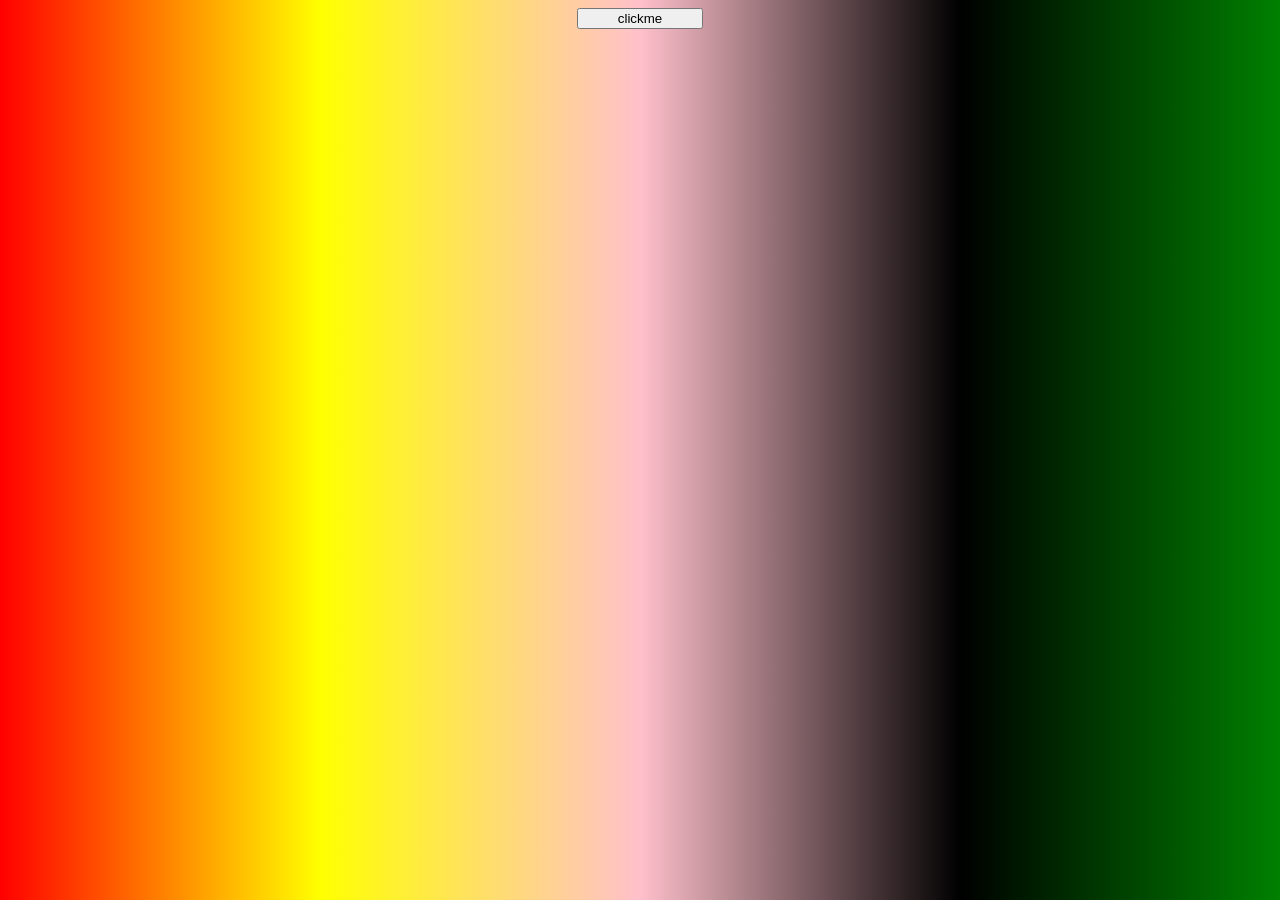
<file: alertbutton/index.html>
<!DOCTYPE html>
<!-- Create a button that shows an alert on click. -->
<html>
     <head>
          <meta charset="utf-8">
          <meta http-equiv="X-UA-Compatible" content="IE=edge">
          <title>ONCLICK ALERT</title>
          <meta name="description" content="">
          <meta name="viewport" content="width=device-width, initial-scale=1">
          <link rel="stylesheet" href="">
     </head>
     <body>
           <button type="button" onclick="clickme()" id="btn" style="width: 10%; height: 10%; ">
               clickme
           </button>
          <script src="script.js"  defer></script>
     </body>
</html>
</file>
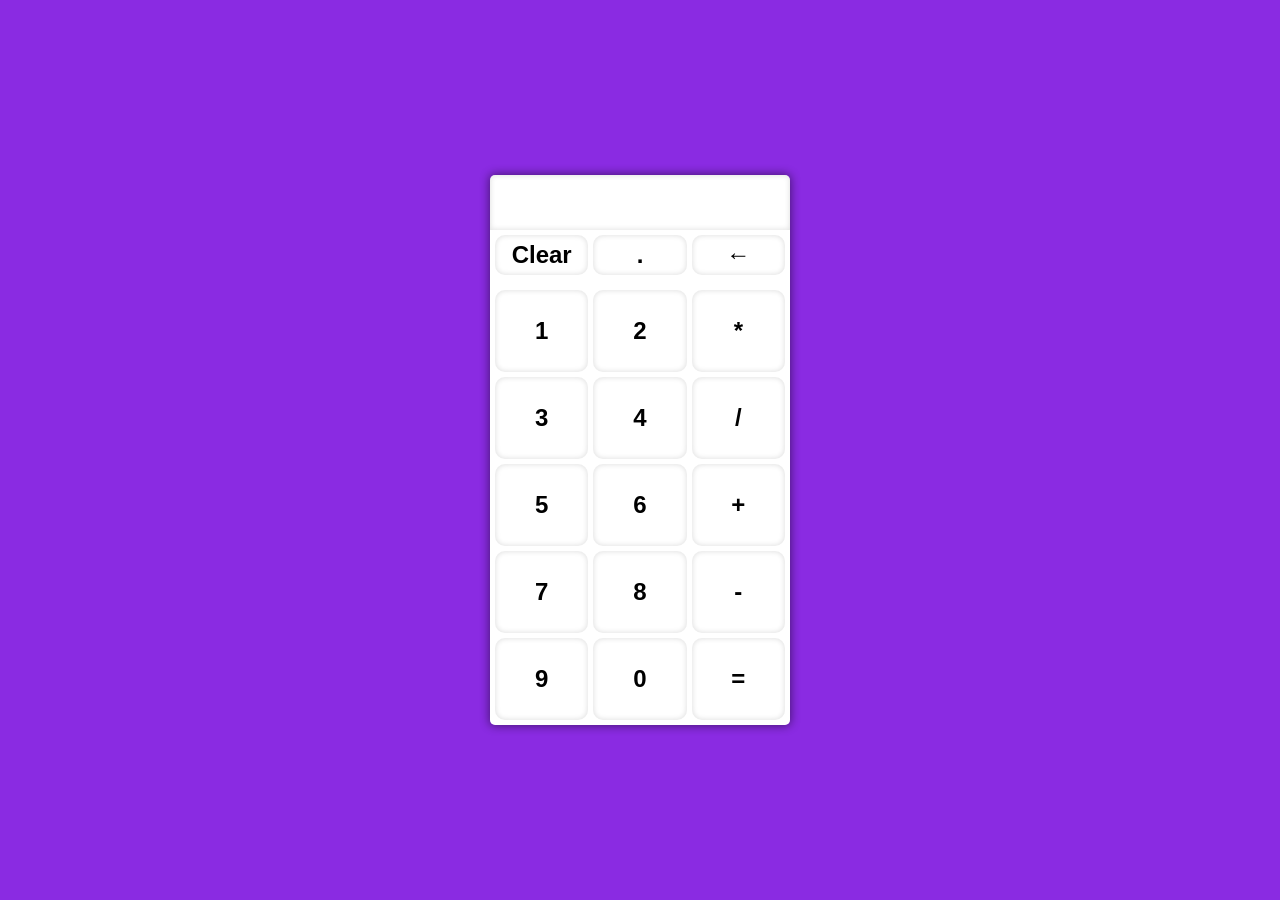
<file: calculate/index.html>
<!DOCTYPE html>
<html lang="en">
  <head>
    <meta charset="UTF-8" />
    <meta name="viewport" content="width=device-width, initial-scale=1.0" />
    <meta http-equiv="X-UA-Compatible" content="ie=edge" />
    <link rel="stylesheet" href="style.css" />
    <title>Calculate</title>
  </head>

  <body>
    <div class="main">
      <div class="calculate">
        <div id="top">
          <input type="text" name="number" id="enterNum"  disabled/>
        </div> 
        <div id="medium">
          <button type="button" id="clear" >Clear</button>
          <button type="button" id="dot" >.</button> 
           <button type="button" id="backSpace" >&larr;</button>
        </div>  
        <div id="bottom">
          <button type="button" class="num">1</button>
          <button type="button" class="num">2</button>
          <button type="button" class="symbol">*</button>
          <button type="button" class="num">3</button>
          <button type="button" class="num">4</button>
          <button type="button" class="symbol">/</button>
          <button type="button" class="num">5</button>
          <button type="button" class="num">6</button>
          <button type="button" class="symbol">+</button>
          <button type="button" class="num">7</button>
          <button type="button" class="num">8</button>
          <button type="button" class="symbol">-</button>
          <button type="button" class="num">9</button>
          <button type="button" class="num">0</button>
          <button type="button" id="equal">=</button>
        </div>
      </div>
    </div>
    <script src="script.js"></script>
  </body>
</html>
</file>
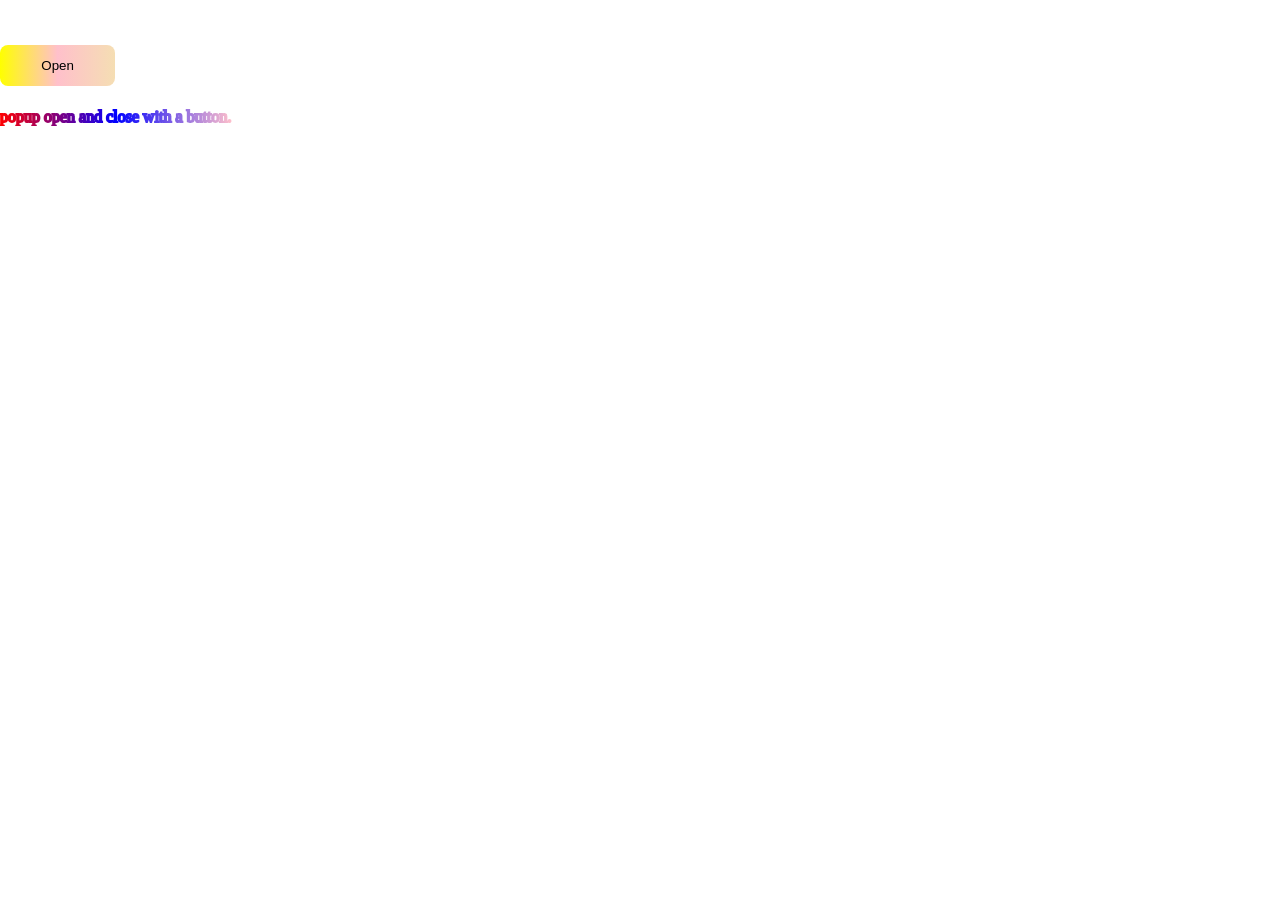
<file: popup/index.html>
<!DOCTYPE html>
     <!-- Make a modal popup open and close with a button. -->
<html>
     <head>
          <meta charset="utf-8">
          <meta http-equiv="X-UA-Compatible" content="IE=edge">
          <title>popup model</title>
          <meta name="description" content="">
          <meta name="viewport" content="width=device-width, initial-scale=1">
          <link rel="stylesheet" href="">
          <style>
               *{
                    margin: 0;
                    padding: 0;
               }
               html,body{
                    width: 100%;
                    height: 100%;
                    box-sizing: border-box;
               }

                 .model{
                    background-color: white;
                    width: 15%;
                    height: 20%;
                    border-radius: 5px;
                    display:flex;
                    justify-content: space-evenly;
                    align-items: center;
                    flex-direction: column;
                    overflow: hidden;
                    text-transform: uppercase;
                    box-shadow: 0px 0px 3px black;
                    position: fixed;
                    z-index: 999;
                    top: 50%;
                    left: 50%;
                    transform: translate(-50% ,-50%);
                    display: none;
                 }   

                 #close{ 
                    width: 50%;
                      max-width: 70%;  
                      border: none;  
                      height: 20%;        
                      cursor: pointer;  
               }
 

               #open{
                      width: 9%;
                      max-width: 20%;
                      min-height: 4.5%;
                      background: linear-gradient(90deg , yellow , pink, wheat );
                      border: none;
                      border-radius:8px;
                      position: absolute;
                      top: 5vh;
               }
               #par{
                background: linear-gradient(90deg , red, blue, pink);
                font-family: Outfit;
                -webkit-text-stroke: 2px;
                -webkit-background-clip: text;
                background-clip: text;
                color: transparent; 
                position: absolute;
                top: 12vh;
               }
          </style> 
     </head>
     <body>
           <div class="model" id="model_box">
               <p>hello!</p>
               <h3>Pop up model</h3>
               <button type="button" id="close" onclick="closeme()">Close</button>
           </div>

               <button type="button" id="open" onclick="openme()">Open</button>
               <p id="par">popup open and close with a button.</p>
          <script src="script.js"  defer></script>
     </body>
</html>
</file>
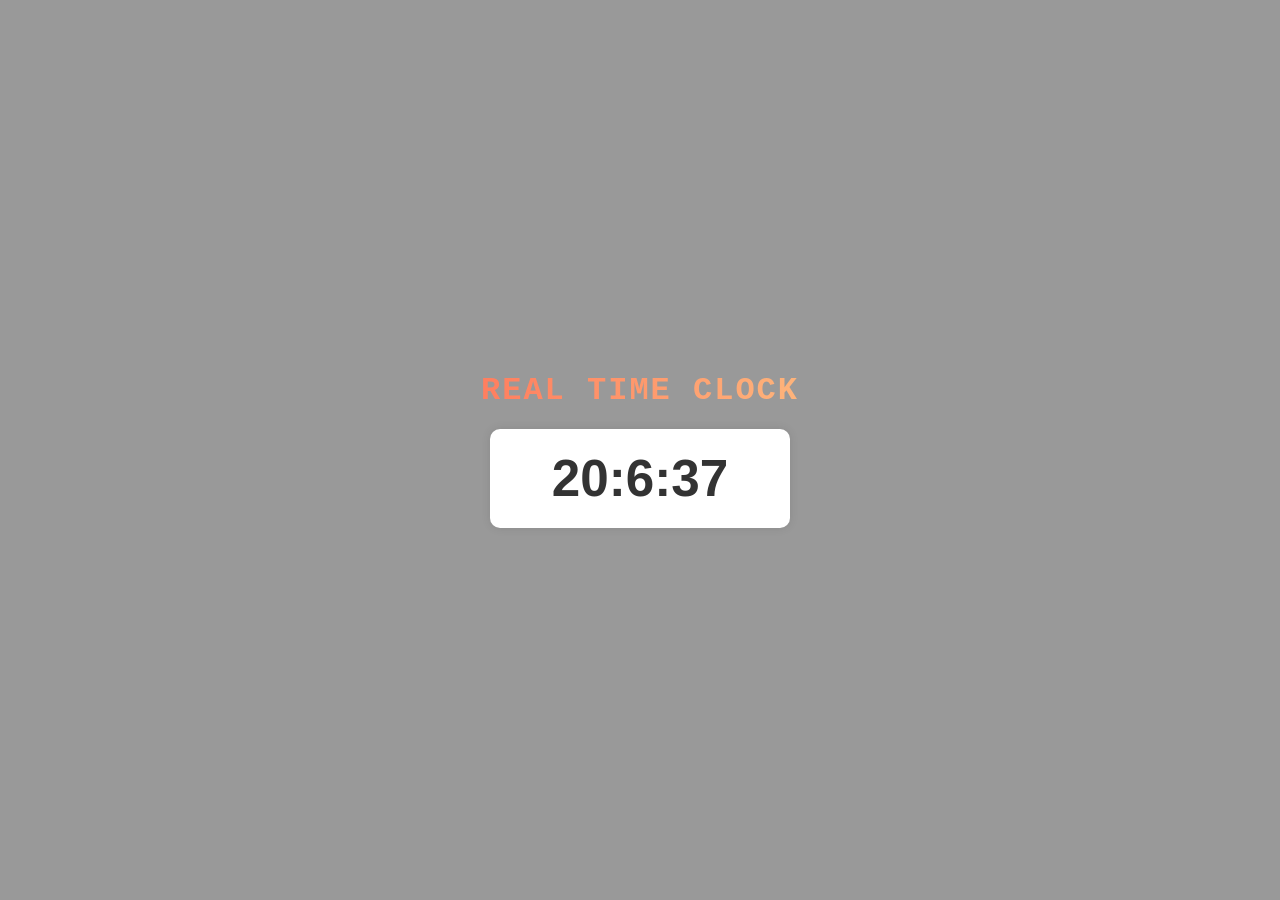
<file: real-time-clock/index.html>
<!DOCTYPE html>
<html lang="en">
<head>
     <meta charset="UTF-8">
     <meta name="viewport" content="width=device-width, initial-scale=1.0">
     <link rel="stylesheet" href="style.css">
     <script src="app.js" async defer></script>
     <title>real time clock</title>
</head>
<body>
     <h1>Real time clock</h1>
     <div class="clock">
          <span class="time" id="myTime"></span>
     </div>
</body>
</html>
</file>
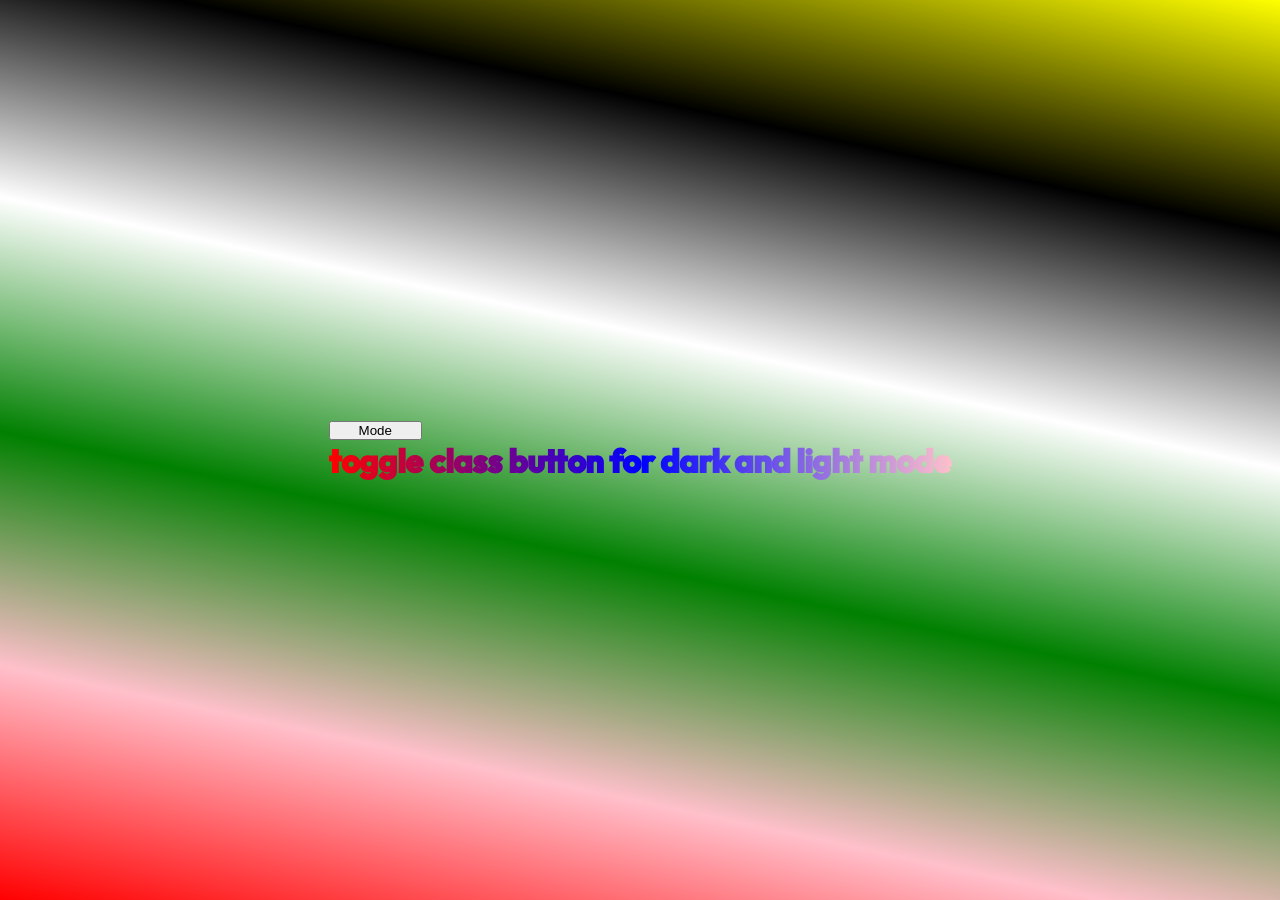
<file: toggleclick/index.html>
<!DOCTYPE html>
<html>
     <head>
          <meta charset="utf-8">
          <meta http-equiv="X-UA-Compatible" content="IE=edge">
          <title>toggle class</title>
          <link href="https://fonts.googleapis.com/css2?family=Outfit:wght@900&display=swap" rel="stylesheet">
          <meta name="description" content="">
          <meta name="viewport" content="width=device-width, initial-scale=1">
          <style>
               *{
                    margin: 0;
                    padding: 0;
               }    
               html,body{
                    width: 100%;
                    height: 100%;
                   
               }
               body{
                    display:inline-flex;
                    justify-content: center;
                    align-items: center;
                    background: linear-gradient(12deg , red , pink , green , white, black, yellow );
               }
              #heading{
               background: linear-gradient(90deg , red, blue, pink);
                font-family: Outfit;
                -webkit-text-stroke: 2px;
                  -webkit-background-clip: text;
                 background-clip: text;
                   color: transparent;
       }
              #btn{
               width: 15%;
               max-width: width 30px;
               max-height: 30%;
              }
              .mode{
                 background: black;
              }

          </style>
     </head>
     <body>
          <div class="hore">
               <input type="button" value="Mode" id="btn" />
               <h1 id="heading" >
         toggle class button for dark and light mode
               </h1>
          </div>
          
          <script src="script.js"  defer></script>
     </body>
</html>
</file>
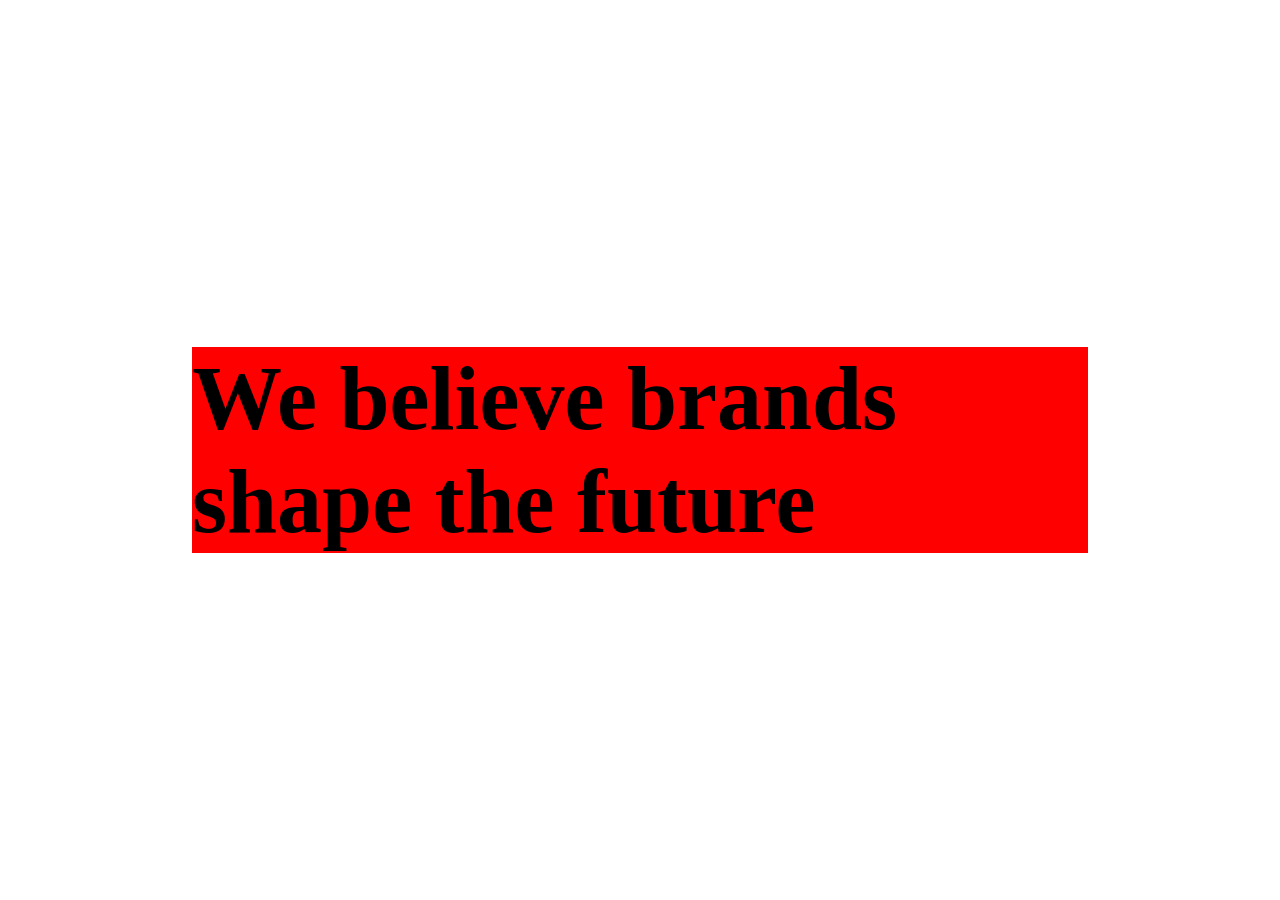
<file: mouse-event/3-class/index.html>
<!DOCTYPE html>
<html lang="en">

<head>
    <meta charset="UTF-8">
    <meta name="viewport" content="width=device-width, initial-scale=1.0">
    <link rel="stylesheet" href="style.css">
    <script src="script.js" defer async></script>
    <title>3_class</title>
</head>

<body>
    <div id="root">
        <div id="rect">
         <h1>We believe brands shape the future</h1>

        </div>
    </div>
    <script src="https://cdnjs.cloudflare.com/ajax/libs/gsap/3.13.0/gsap.min.js"
        integrity="sha512-NcZdtrT77bJr4STcmsGAESr06BYGE8woZdSdEgqnpyqac7sugNO+Tr4bGwGF3MsnEkGKhU2KL2xh6Ec+BqsaHA=="
        crossorigin="anonymous" referrerpolicy="no-referrer"></script>
</body>

</html>
</file>
<file: calculate/style.css>
* {
     margin: 0;
     padding: 0;
     box-sizing: border-box;
}
html,
body {
     width: 100%;
     height: 100%;
     background: rgba(0, 0, 0, 0.637);
}

.main {
     width: 100%;
     height: 100%;
     background-color: blueviolet;
     display: flex;
     align-items: center;
     justify-content: center;
     flex-direction: column;
}

.calculate {
     height: 90%;
     max-width: 300px;
     width: 70%;
     max-height: 550px;
     overflow: hidden;
     border: none;
     outline: none;
     box-shadow: 0px 0px 10px 1px rgba(0, 0, 0, 0.479);
     border-radius: 5px;
}

#top {
     height: 10%;
}

input {
     background-color: white;
     height: 100%;
     width: 100%;
     border: none;
     outline: none;
     font-size: 1.5rem;
     text-align: right;
     padding: 10px;
     box-shadow: inset 0px 0px 5px 1px rgba(0, 0, 0, 0.11);
}

#medium{
     height: 10%;
     display: grid;
     grid-template-columns: repeat(3, 1fr);
     gap: 5px;
     padding: 5px;
     background-color: white;
}

#bottom{
     height: calc(100% - 10% - 10%);
     background-color: white;
     display: grid;
     grid-template-columns: repeat(3, 1fr);
     grid-template-rows: repeat(5, 1fr);
     gap: 5px;
     padding: 5px;
}

button {
     border: none;
     outline: none;
     font-size: 1.5rem;
     font-weight: 600;
     border-radius: 10px;
     background-color: rgb(255, 255, 255);
     box-shadow: inset 0px 0px 5px 1px rgba(0, 0, 0, 0.11);
}

#clear,#backSpace,#dot{
   height: 40px;

}
</file>
<file: real-time-clock/style.css>
*{
     margin: 0;
     padding: 0;
     box-sizing: border-box;
}

html, body {
     min-height: 100vh;
     width: 100%;
     font-family: Arial, sans-serif;
     background-color: #999;
}

body{
     display: flex;
     justify-content: center;
     align-items: center;
     flex-direction: column;
}

.clock {
     display: flex;
     justify-content: center;
     align-items: center;
     width: 300px;
     background-color: #fff;
     padding: 20px; 
     border-radius: 10px;
     box-shadow: 0 0 10px rgba(0, 0, 0, 0.1);
}
.time {
     font-size: clamp(1.5rem, 4vw, 4rem);
     color: #333;
     font-weight: bold;
     text-align: center; 
     display: block;          
}

h1{
     font-size: 2rem;
     color: transparent;
     margin-bottom: 20px;
     text-align: center;
     font-weight: 800;
     text-transform: uppercase;
     letter-spacing: 2px;
     font-family: 'Courier New', Courier, monospace;
     background-clip: text;
     -webkit-background-clip: text;
     background-image: linear-gradient(to right, #ff7e5f, #feb47b);
}
</file>
<file: mouse-event/3-class/style.css>
* {
  margin: 0;
  padding: 0;
  box-sizing: border-box;
  font-family: Cambria, Cochin, Georgia, Times, "Times New Roman", serif;
}

html,
body {
  width: 100%;
  height: 100%;
}

#root{
  width: 100%;
  height: 100%;
  background:#fff;
}

#rect{
  position: absolute;
  top: 50%;
  left: 50%;
  transform: translate(-50% , -50%);
  width:70%;
  height:fit-content;
  font-size: 45px;
  background: red;
}

/* h1{
  background:red;
} */

.squ{
  position: absolute;
  width: 150px;
  height: 200px;
  overflow: hidden;
}

.squ>img{
  transform: translateY(100%);
  width: 100%;
  height: 100%;
  object-fit: cover;
}
</file>
